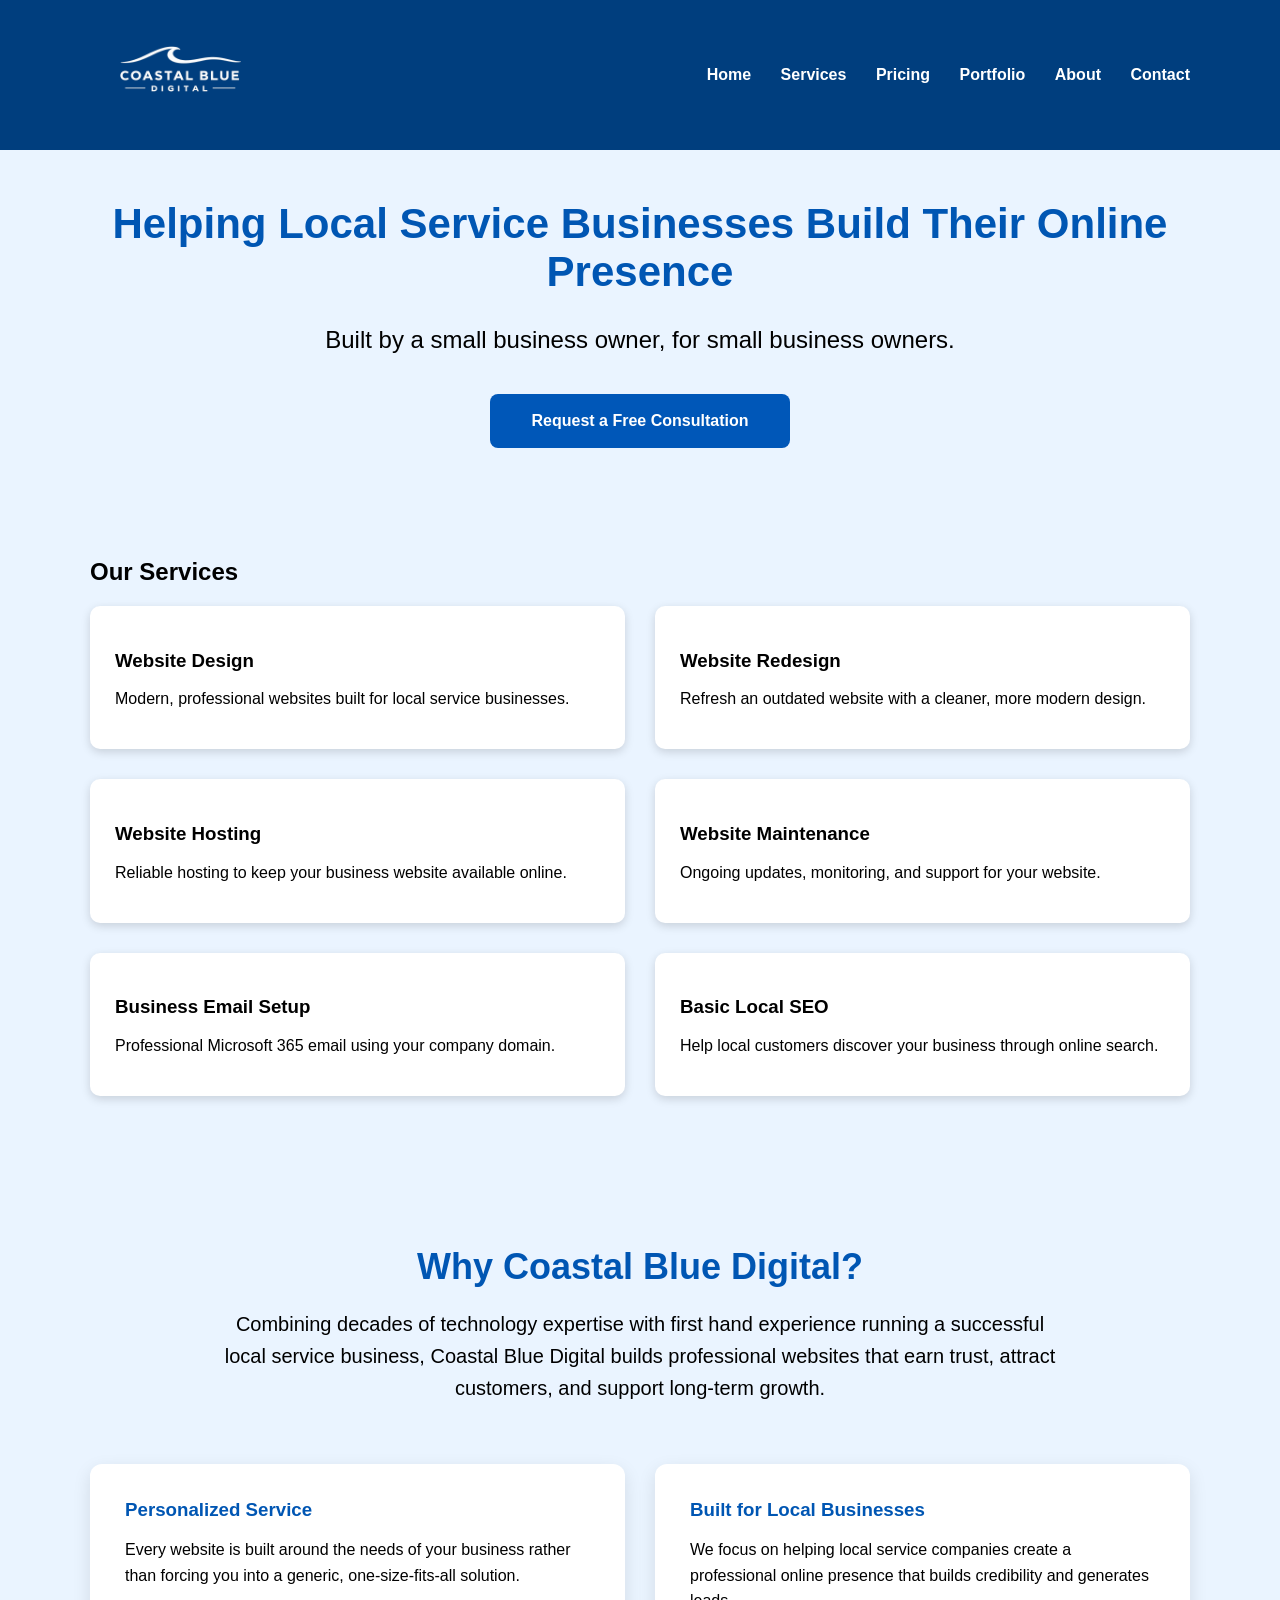
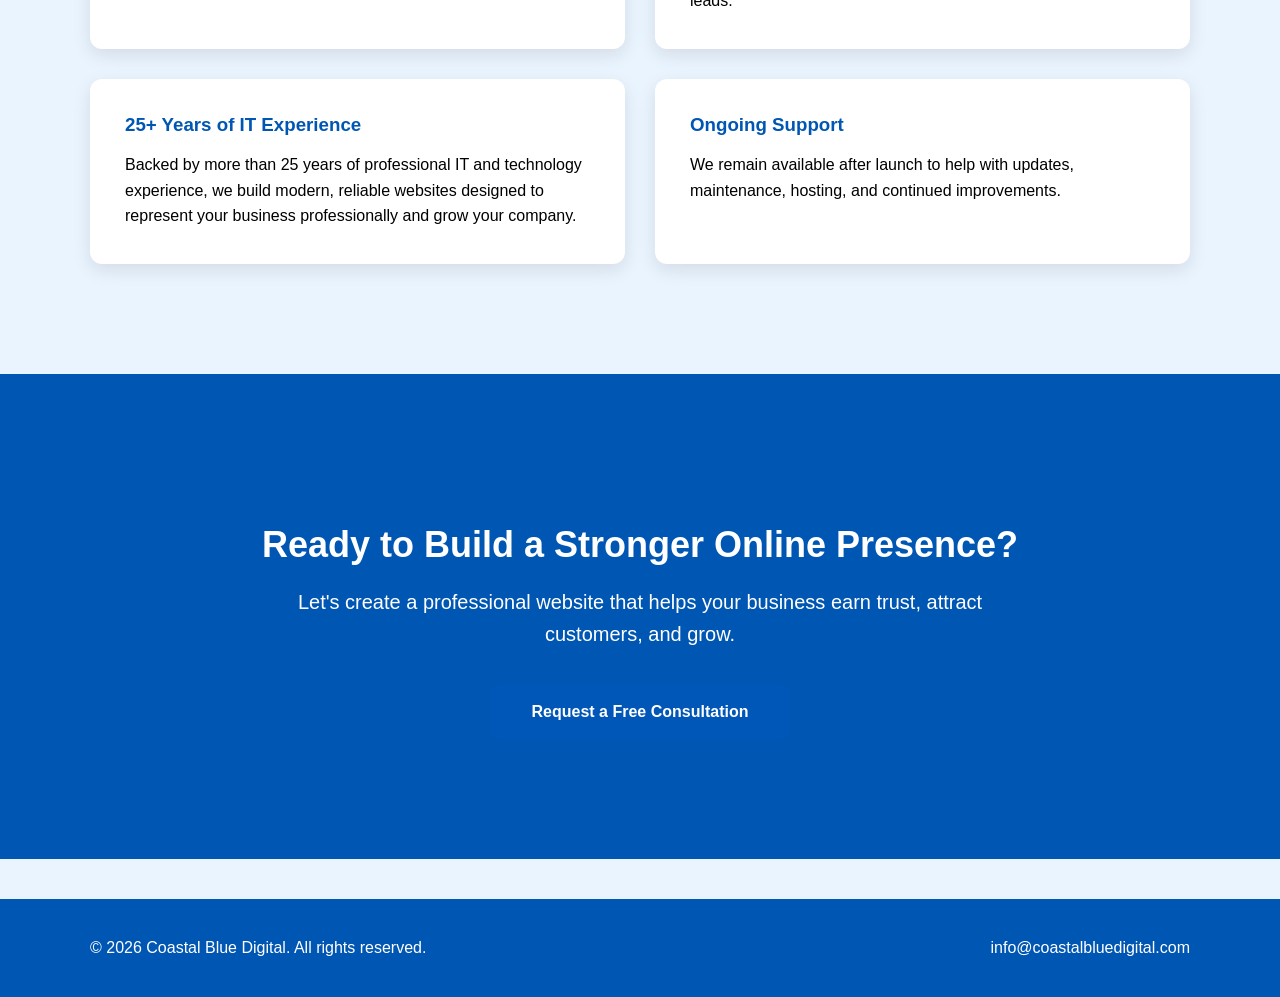
<file: website/index.html>
<!DOCTYPE html>
<html lang="en">
<head>
    <meta charset="UTF-8">
    <meta name="viewport" content="width=device-width, initial-scale=1.0">
    <title>Coastal Blue Digital</title>

    <link rel="stylesheet" href="css/style.css">
    
</head>

<body id="top">

<!-- Navigation -->
<nav class="navbar">

    <div class="nav-container">
        
        <div class="brand">
            <a href="index.html#top">
            <img src="images/logo-final.png"
                alt="Coastal Blue Digital Logo">
            </a>
        </div>

    <div class="nav-links">
        <a href="index.html">Home</a>
        <a href="index.html#services">Services</a>
        <a href="pricing.html">Pricing</a>
        <a href="portfolio.html">Portfolio</a>
        <a href="about.html">About</a>
        <a href="contact.html">Contact</a>
    </div>

    </div> <!-- .nav-container -->

</nav> <!-- .navbar -->

<!-- Hero -->
<section class="hero">

    <h1>Helping Local Service Businesses Build Their Online Presence</h1>

    <p class="tagline">
        Built by a small business owner, for small business owners.
    </p>

<a href="contact.html" class="cta-button">
    Request a Free Consultation
</a>

</section> <!-- .hero -->

<!-- Services -->
<section id="services">
    <div class="container">

    <h2>Our Services</h2>

<div class="service-grid">

    <div class="service-card">
        <h3>Website Design</h3>
        <p>Modern, professional websites built for local service businesses.</p>
    </div> 

    <div class="service-card">
        <h3>Website Redesign</h3>
        <p>Refresh an outdated website with a cleaner, more modern design.</p>
    </div>

    <div class="service-card">
        <h3>Website Hosting</h3>
        <p>Reliable hosting to keep your business website available online.</p>
    </div>

    <div class="service-card">
        <h3>Website Maintenance</h3>
        <p>Ongoing updates, monitoring, and support for your website.</p>
    </div>

    <div class="service-card">
        <h3>Business Email Setup</h3>
        <p>Professional Microsoft 365 email using your company domain.</p>
    </div>

    <div class="service-card">
        <h3>Basic Local SEO</h3>
        <p>Help local customers discover your business through online search.</p>
    </div>
    </div> <!-- .service-grid -->
    </div> <!-- .container -->
</section> <!-- #services -->

    <!-- Why Choose -->
    <section class="why-choose">
        <div class="container">

         <h2>Why Coastal Blue Digital?</h2>

        <p class="why-intro">
        Combining decades of technology expertise with first hand experience
        running a successful local service business, Coastal Blue Digital
        builds professional websites that earn trust, attract customers, 
        and support long-term growth.
        </p>

        <div class="why-grid">

        <div class="why-card">
            <h3>Personalized Service</h3>
            <p>Every website is built around the needs of your business rather 
               than forcing you into a generic, one-size-fits-all solution.
            </p>
        </div>
        
        <div class="why-card">
            <h3>Built for Local Businesses</h3>
            <p>
                We focus on helping local service companies create a professional
                online presence that builds credibility and generates leads.
            </p>
        </div>

        <div class="why-card">
            <h3>25+ Years of IT Experience</h3>
            <p>
                Backed by more than 25 years of professional IT and technology
                experience, we build modern, reliable websites designed to represent 
                your business professionally and grow your company.
            </p>
        </div>

        <div class="why-card">
            <h3>Ongoing Support</h3>
            <p>
                We remain available after launch to help with updates, maintenance,
                hosting, and continued improvements.
            </p>
        </div>
    </div> <!-- .why-grid -->

    </div> <!-- .container -->
    </section> <!-- .why-choose -->

    <!-- Call To Action -->
     <section class="cta">
            <div class="container">
                <h2>Ready to Build a Stronger Online Presence?</h2>
                
                <p>
                    Let's create a professional website that helps your business earn trust,
                    attract customers, and grow.
                </p>

                <a href="contact.html" class="cta-button">
                    Request a Free Consultation
                </a>
            </div> <!-- .container -->
     </section> <!-- .cta -->

    <!-- Footer -->
    <footer class="footer">

        <div class="footer-container">

            <p>
                &copy; 2026 Coastal Blue Digital. All rights reserved.
            </p>

            <p>
                <a href="mailto:info@coastalbluedigital.com">
                    info@coastalbluedigital.com
                </a>
            </p>
        </div> <!-- .footer-container -->
    </footer> <!-- .footer -->

    <!--
    Coastal Blue Digital
    First webpage
    Created by Dean Corsaro
    Day 1 of learning HTML
    -->

</body>
</html>
</file>
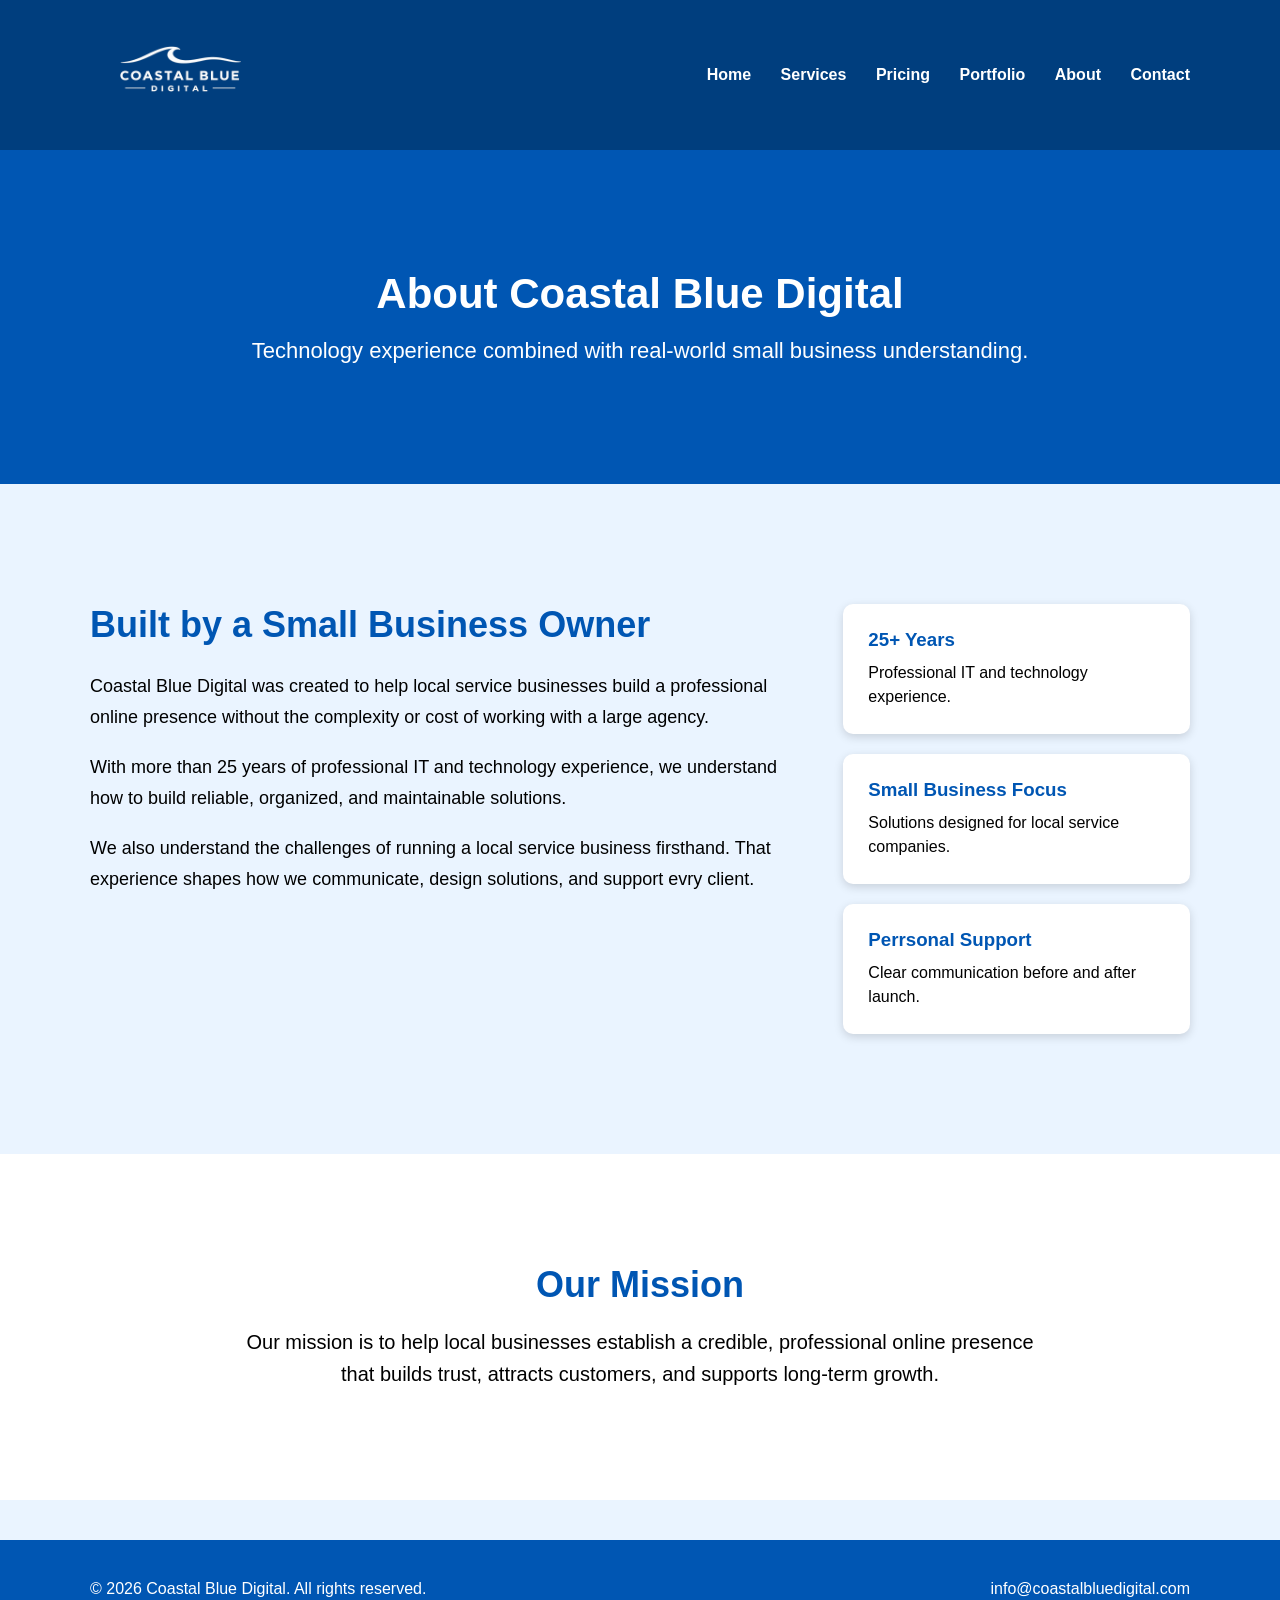
<file: website/about.html>
<!DOCTYPE html>
<html lang="en">
<head>
    <meta charset="UTF-8">
    <meta name="viewport" content="width=device-width, initial-scale=1.0">
    <title>Coastal Blue Digital</title>

    <link rel="stylesheet" href="css/style.css">
    
</head>

<body>

<!-- Navigation -->
<nav class="navbar">

    <div class="nav-container">
        
        <div class="brand">
            <a href="index.html#top">
            <img src="images/logo-final.png"
                alt="Coastal Blue Digital Logo">
            </a>
        </div>

    <div class="nav-links">
        <a href="index.html">Home</a>
        <a href="index.html#services">Services</a>
        <a href="pricing.html">Pricing</a>
        <a href="portfolio.html">Portfolio</a>
        <a href="about.html">About</a>
        <a href="contact.html">Contact</a>
    </div>

    </div> <!-- .nav-container -->

</nav> <!-- .navbar -->

<!-- About Page -->
 <main class="about-page">

    <section class="about-hero">
        <div class="container">
            <h1>About Coastal Blue Digital</h1>

            <p>
                Technology experience combined with real-world small business understanding.
            </p>
        </div> <!-- .container -->
    </section> <!-- .about-hero -->

    <section class="about-story">
        <div class="container about-story-container">

            <div class="about-story-content">
                <h2>Built by a Small Business Owner</h2>

                <p>
                    Coastal Blue Digital was created to help local service businesses
                    build a professional online presence without the complexity or
                    cost of working with a large agency.
                </p>

                <p>
                    With more than 25 years of professional IT and technology
                    experience, we understand how to build reliable, organized, and
                    maintainable solutions.
                </p>

                <p>
                    We also understand the challenges of running a local service
                    business firsthand. That experience shapes how we communicate,
                    design solutions, and support evry client.
                </p>
            </div>

            <div class="about-highlights">
                <div class="about-highlight">
                    <h3>25+ Years</h3>
                    <p>Professional IT and technology experience.</p>
                </div>

                <div class="about-highlight">
                    <h3>Small Business Focus</h3>
                    <p>Solutions designed for local service companies.</p>
                </div>

                <div class="about-highlight">
                    <h3>Perrsonal Support</h3>
                    <p>Clear communication before and after launch.</p>
                </div>
            </div>

        </div> <!-- .about-story-container -->
    </section> <!-- .about-story -->

    <section class="about-mission">
        <div class="container">
            <h2>Our Mission</h2>

            <p>
                Our mission is to help local businesses establish a credible,
                professional online presence that builds trust, attracts customers,
                and supports long-term growth.
            </p>
        </div> <!-- .container -->
    </section> <!-- .about-mission -->

 </main> <!-- .about-page -->


 <!-- Footer -->
    <footer class="footer">

        <div class="footer-container">

            <p>
                &copy; 2026 Coastal Blue Digital. All rights reserved.
            </p>

            <p>
                <a href="mailto:info@coastalbluedigital.com">
                    info@coastalbluedigital.com
                </a>
            </p>
        </div> <!-- .footer-container -->
    </footer> <!-- .footer -->
</body>
</html>
</file>
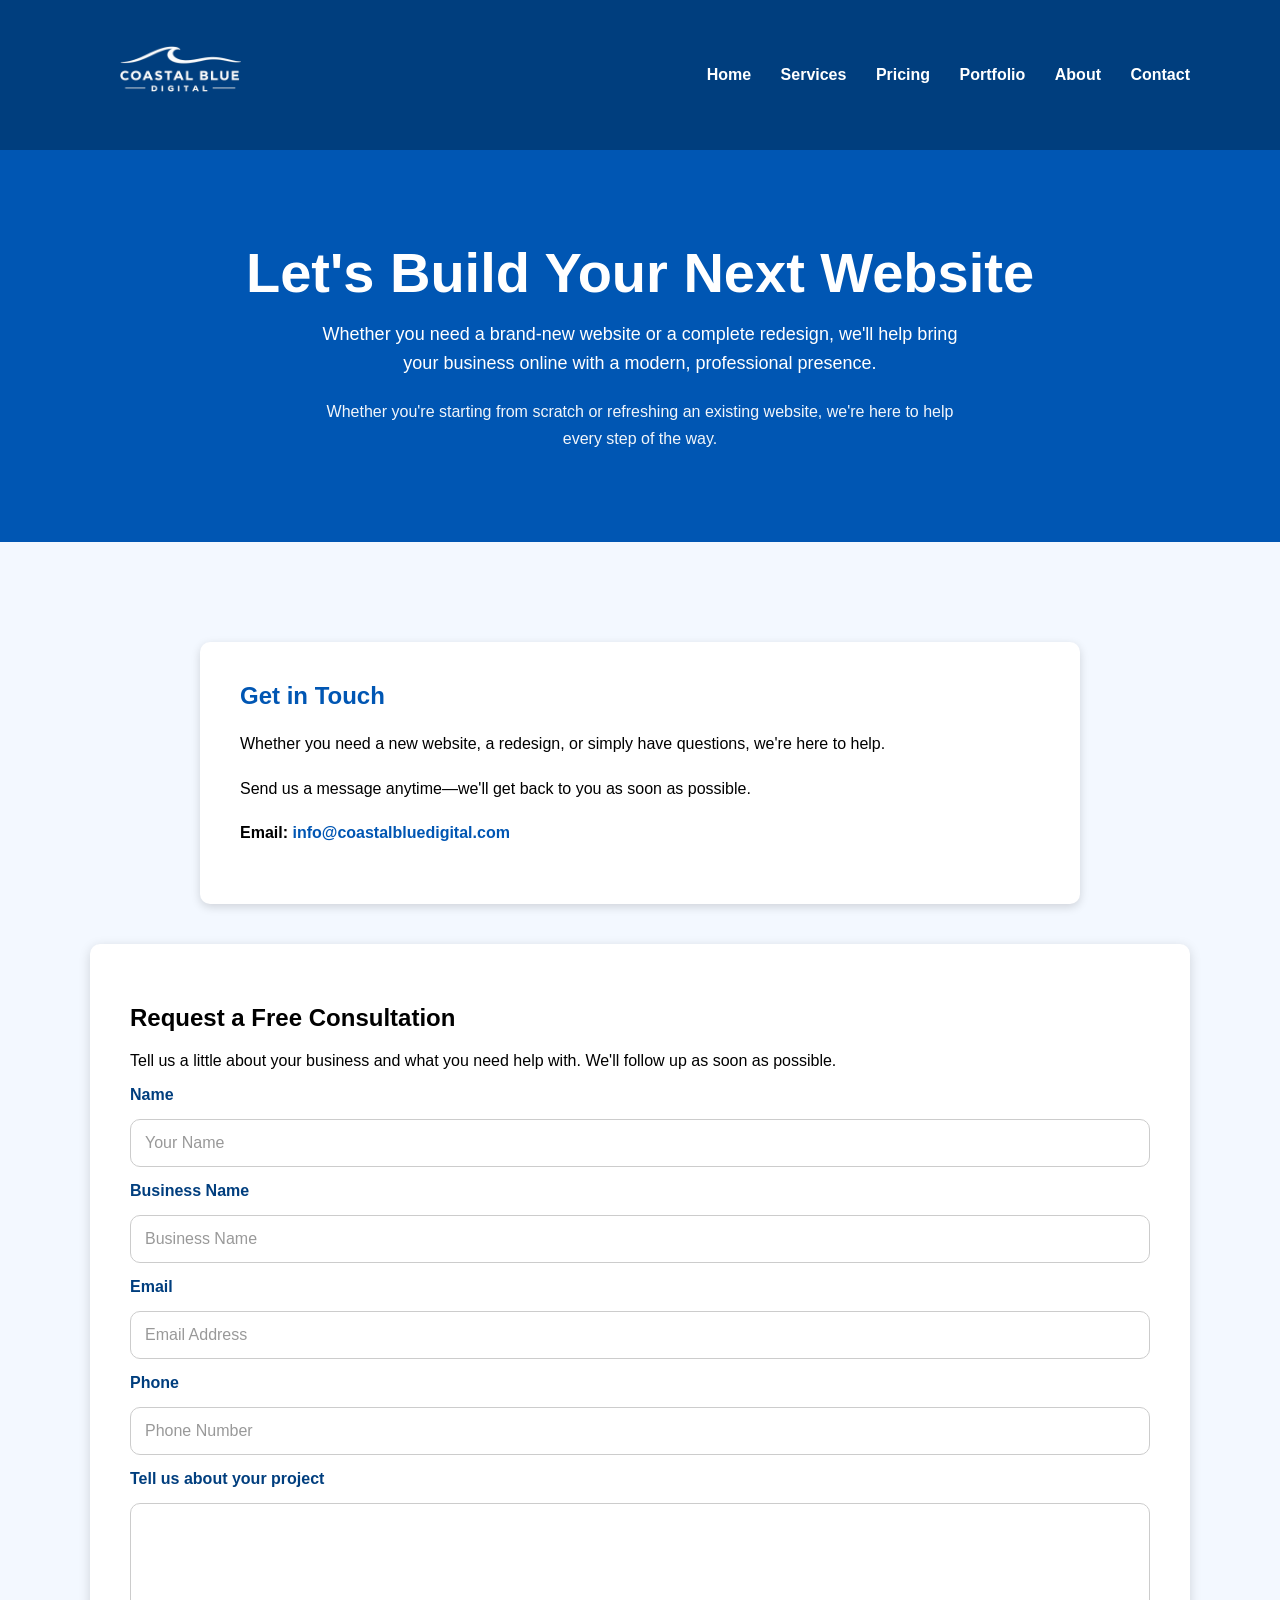
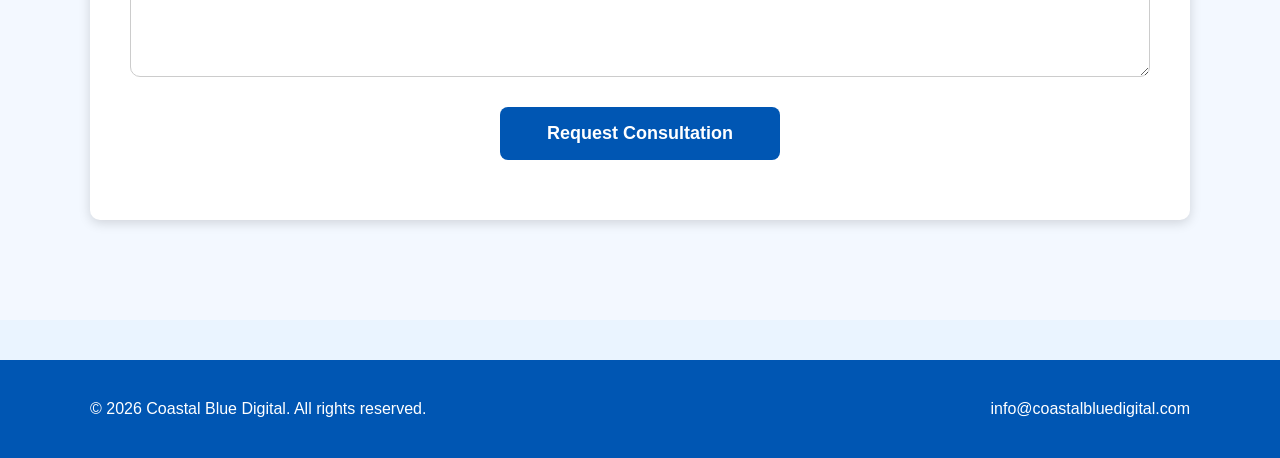
<file: website/contact.html>
<!DOCTYPE html>
<html lang="en">
<head>
    <meta charset="UTF-8">
    <meta name="viewport" content="width=device-width, initial-scale=1.0">
    <title>Coastal Blue Digital</title>

    <link rel="stylesheet" href="css/style.css">
    
</head>

<body>

<!-- Navigation -->
<nav class="navbar">

    <div class="nav-container">
        
        <div class="brand">
            <a href="index.html#top">
            <img src="images/logo-final.png"
                alt="Coastal Blue Digital Logo">
            </a>
        </div>

    <div class="nav-links">
        <a href="index.html">Home</a>
        <a href="index.html#services">Services</a>
        <a href="pricing.html">Pricing</a>
        <a href="portfolio.html">Portfolio</a>
        <a href="about.html">About</a>
        <a href="contact.html">Contact</a>
    </div>

    </div> <!-- .nav-container -->

</nav> <!-- .navbar -->

<!-- Contact Page -->
 <main class="contact-page">

    <!-- Contact Hero -->
     <section class="contact-hero">

        <div class="container">

            <h1>Let's Build Your Next Website</h1>

            <p>
                Whether you need a brand-new website or a complete redesign, we'll help bring your business 
                online with a modern, professional presence.
            </p>

            <p class="hero-subtext">
                Whether you're starting from scratch or refreshing 
                an existing website, we're here to help every step
                of the way.
            </p>
        </div>
     </section> <!-- .contact-hero -->

 <!-- Contact Content -->
  <section class="contact-content">
    <div class="container">

        <div class="contact-card">

            <h2>Get in Touch</h2>

            <p>
                Whether you need a new website, a redesign, or simply have
                questions, we're here to help.
            </p>

            <p>
                Send us a message anytime—we'll get back to you as soon as possible.
            </p>

            <p>
                <strong>Email:</strong>
                <a href="mailto:info@coastalbluedigital.com">
                    info@coastalbluedigital.com
                </a>
            </p>
        </div> <!-- .contact-card -->

        <div class="contact-form-card">

            <h2>Request a Free Consultation</h2>

            <p>
                Tell us a little about your business and what you need help with.
                We'll follow up as soon as possible.
            </p>

            <form class="contact-form" action="php/contact.php" method="post">

            <label for="name">Name</label>
            <input type="text" id="name" name="name" placeholder="Your Name" required>

            <label for="business">Business Name</label>
            <input type="text" id="business" name="business" placeholder="Business Name">

            <label for="email">Email</label>
            <input type="email" id="email" name="email" placeholder="Email Address" required>

            <label for="phone">Phone</label>
            <input type="tel" id="phone" name="phone" placeholder="Phone Number">

            <label for="message">Tell us about your project</label>
            <textarea id="message" name="message" rows="8" required></textarea>

            <button type="submit" class="pricing-button">
                Request Consultation
            </button>

        </form>

        </div>
    </div> <!-- .container -->
  </section> <!-- .contact-content -->
  </main> <!-- .contact-page -->

 <!-- Footer -->
    <footer class="footer">

        <div class="footer-container">

            <p>
                &copy; 2026 Coastal Blue Digital. All rights reserved.
            </p>

            <p>
                <a href="mailto:info@coastalbluedigital.com">
                    info@coastalbluedigital.com
                </a>
            </p>
        </div> <!-- .footer-container -->
    </footer> <!-- .footer -->
</body>
</html>
</file>
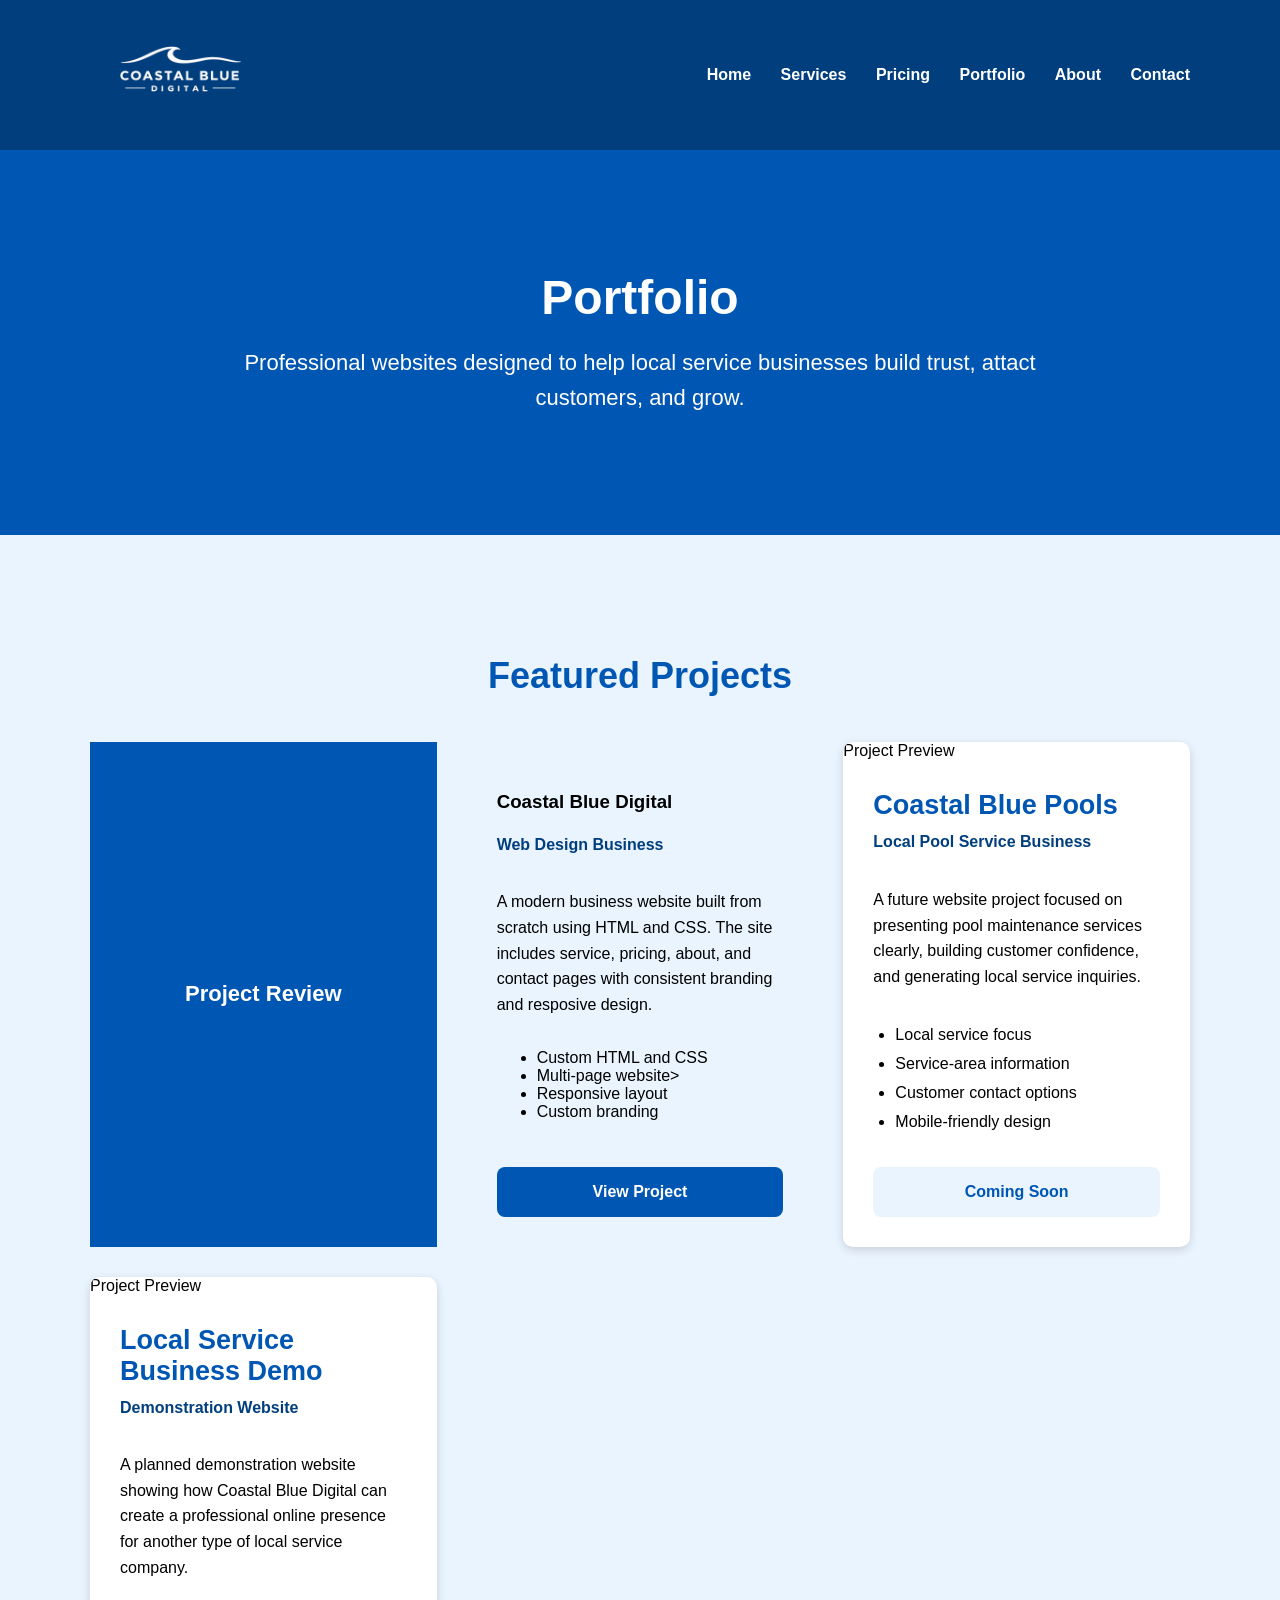
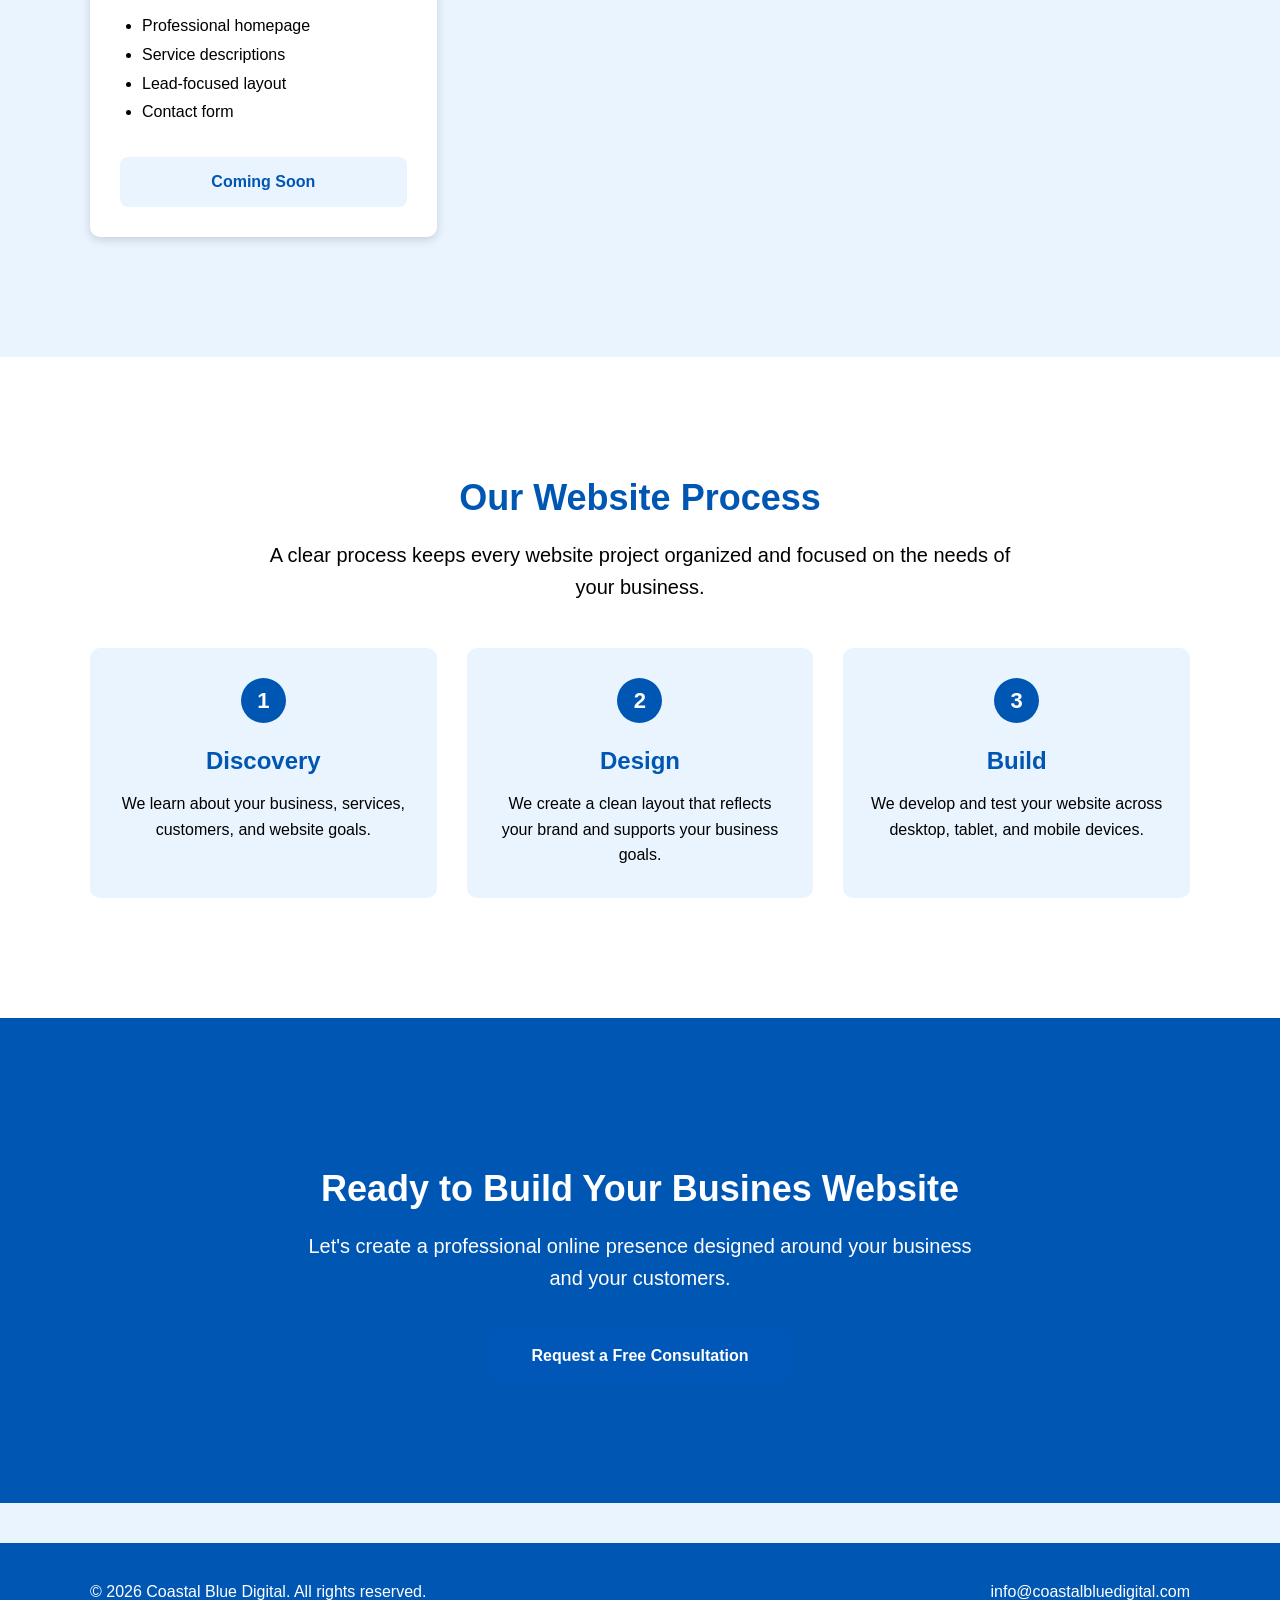
<file: website/portfolio.html>
<!DOCTYPE html>
<html lang="en">
<head>
    <meta charset="UTF-8">
    <meta name="viewport" content="width=device-width, initial-scale=1.0">
    <title>Portfolio | Coastal Blue Digital</title>

    <link rel="stylesheet" href="css/style.css">
    
</head>

<body>

<!-- Navigation -->
<nav class="navbar">

    <div class="nav-container">
        
        <div class="brand">
            <a href="index.html#top">
            <img src="images/logo-final.png"
                alt="Coastal Blue Digital Logo">
            </a>
        </div>

    <div class="nav-links">
        <a href="index.html">Home</a>
        <a href="index.html#services">Services</a>
        <a href="pricing.html">Pricing</a>
        <a href="portfolio.html">Portfolio</a>
        <a href="about.html">About</a>
        <a href="contact.html">Contact</a>
    </div>

    </div> <!-- .nav-container -->

</nav> <!-- .navbar -->

<!-- Portfolio Page -->
<main class="portfolio-page">

    <!-- Portfolio Hero -->
     <section class="portfolio-hero">
        <div class="container">

            <h1>Portfolio</h1>

            <p>
                Professional websites designed to help local service businesses
                build trust, attact customers, and grow.
            </p>

        </div> <!-- .container -->
     </section> <!-- .portfolio-hero -->

      <!-- Portfolio Projects -->
       <section class="portfolio-content">
            <div class="container">

                <h2>Featured Projects</h2>

                <div class="portfolio-grid"

                    <article class="portfolio-card">

                        <div class="portfolio-placeholder">
                            Project Review
                        </div>

                        <div class="portfolio-card-content">

                            <h3>Coastal Blue Digital</h3>

                            <p class="portfolio-type">
                                Web Design Business
                            </p>

                            <p>
                                A modern business website built from scratch using
                                HTML and CSS. The site includes service, pricing, 
                                about, and contact pages with consistent branding
                                and resposive design.
                            </p>

                            <ul>
                                <li>Custom HTML and CSS</li>
                                <li>Multi-page website></li>
                                <li>Responsive layout</li>
                                <li>Custom branding</li>
                            </ul>

                            <a href="index.html" class="portfolio-button">
                                View Project
                            </a>

                        </div> <!-- .portfolio-card-content -->
                    </article> <!-- .portfolio-card -->

                    <article class="portfolio-card">

                        <div class="portfolip-placeholder">
                            Project Preview
                        </div>

                        <div class="portfolio-card-content">

                            <h3>Coastal Blue Pools</h3>

                            <p class="portfolio-type">
                                Local Pool Service Business
                            </p>

                            <p>
                                A future website project focused on presenting pool
                                maintenance services clearly, building customer confidence,
                                and generating local service inquiries.
                            </p>

                            <ul>
                                <li>Local service focus</li>
                                <li>Service-area information</li>
                                <li>Customer contact options</li>
                                <li>Mobile-friendly design</li>
                            </ul>

                            <span class="portfolio-coming-soon">
                                Coming Soon
                            </span>

                        </div> <!-- .portfolio-card-content -->
                    </article> <!-- .portfolio-card -->

                    <article class="portfolio-card">

                        <div class="portfolip-placeholder">
                            Project Preview
                        </div>

                        <div class="portfolio-card-content">

                            <h3>Local Service Business Demo</h3>

                            <p class="portfolio-type">
                                Demonstration Website
                            </p>

                            <p>
                                A planned demonstration website showing how Coastal
                                Blue Digital can create a professional online 
                                presence for another type of local service company.
                            </p>

                            <ul>
                                <li>Professional homepage</li>
                                <li>Service descriptions</li>
                                <li>Lead-focused layout</li>
                                <li>Contact form</li>
                            </ul>

                            <span class="portfolio-coming-soon">
                                Coming Soon
                            </span>

                        </div> <!-- .portfolio-card-content -->

                    </article> <!-- .portfolio-card -->

                </div> <!-- .portfolio-grid -->

            </div> <!-- .container -->

        </section> <!-- .portfolio-content -->

         <!-- Development Process -->
          <section class="process-section">
            <div class="container">

                <h2>Our Website Process</h2>

                <p class="process-intro">
                    A clear process keeps every website project organized and
                    focused on the needs of your business.
                </p>

                <div class="pricing-grid">

                    <div class="process-card">
                        <span class="process-number">1</span>
                        <h3>Discovery</h3>
                        <p>
                            We learn about your business, services, customers, and
                            website goals.
                        </p>
                    </div>

                    <div class="process-card">
                        <span class="process-number">2</span>
                        <h3>Design</h3>
                        <p>
                            We create a clean layout that reflects your brand and
                            supports your business goals.
                        </p>
                    </div>

                    <div class="process-card">
                        <span class="process-number">3</span>
                        <h3>Build</h3>
                        <p>
                            We develop and test your website across desktop, tablet,
                            and mobile devices.
                        </p>
                    </div>

                </div> <!-- .process-grid -->
            </div> <!-- .container -->
        </section> <!-- .process-section -->

        <!-- Portfolio Call To Action -->
         <section class="cta">
            <div class="container">

                <h2>Ready to Build Your Busines Website </h2>

                <p>
                    Let's create a professional online presence designed around
                    your business and your customers.
                </p>

                <a href="contact.html" class="cta-button">
                    Request a Free Consultation
                </a>

            </div> <!-- .container -->
         </section> <!-- .cta -->
            
</main> <!-- .portfolio-page -->

<!-- Footer -->
    <footer class="footer">

        <div class="footer-container">

            <p>
                &copy; 2026 Coastal Blue Digital. All rights reserved.
            </p>

            <p>
                <a href="mailto:info@coastalbluedigital.com">
                    info@coastalbluedigital.com
                </a>
            </p>
        </div> <!-- .footer-container -->
    </footer> <!-- .footer -->
</body>
</html>
</file>
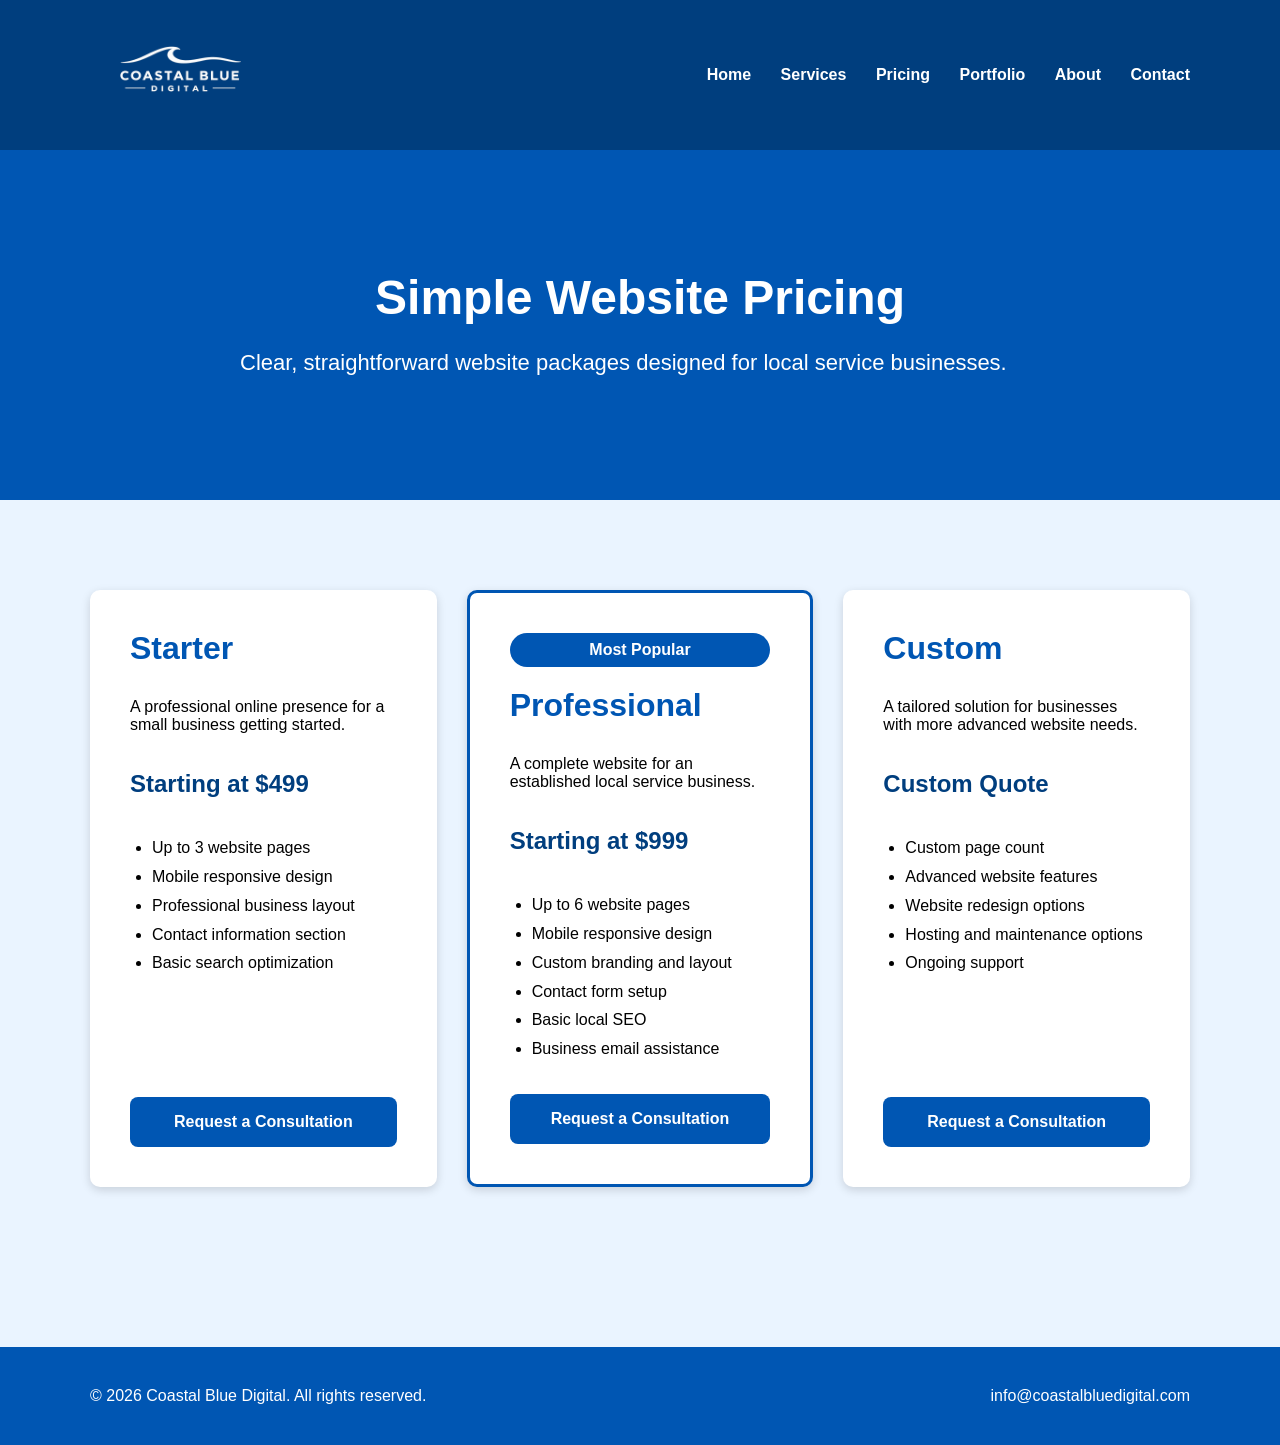
<file: website/pricing.html>
<!DOCTYPE html>
<html lang="en">
<head>
    <meta charset="UTF-8">
    <meta name="viewport" content="width=device-width, initial-scale=1.0">
    <title>Coastal Blue Digital</title>

    <link rel="stylesheet" href="css/style.css">
    
</head>

<body>

<!-- Navigation -->
<nav class="navbar">

    <div class="nav-container">
        
        <div class="brand">
            <a href="index.html#top">
            <img src="images/logo-final.png"
                alt="Coastal Blue Digital Logo">
            </a>
        </div>

    <div class="nav-links">
        <a href="index.html">Home</a>
        <a href="index.html#services">Services</a>
        <a href="pricing.html">Pricing</a>
        <a href="portfolio.html">Portfolio</a>
        <a href="about.html">About</a>
        <a href="contact.html">Contact</a>
    </div>

    </div> <!-- .nav-container -->

</nav> <!-- .navbar -->

<!-- Pricing Page -->
<main class="pricing-page">

    <!-- Pricing Hero -->
     <section class="pricing-hero">
        <div class="container">

            <h1>Simple Website Pricing</h1>

            <p>
                Clear, straightforward website packages designed for local 
                service businesses.
            </p>

        </div> <!-- .container -->
     </section> <!-- .pricing-hero -->

     <!-- Pricing Packages -->
      <section class="pricing-content">
        <div class="container">

            <div class="pricing-grid">

                <div class="pricing-card">
                    <h2>Starter</h2>
                    <p class="pricing-description">
                        A professional online presence for a small business
                        getting started.
                    </p>

                    <h3>Starting at $499</h3>

                    <ul>
                        <li>Up to 3 website pages</li>
                        <li>Mobile responsive design</li>
                        <li>Professional business layout</li>
                        <li>Contact information section</li>
                        <li>Basic search optimization</li>
                    </ul>

                    <a href="contact.html" class="pricing-button">
                        Request a Consultation
                    </a>
                </div>

                <div class="pricing-card featured">
                    <p class="popular-label">Most Popular</p>

                    <h2>Professional</h2>
                    <p class="pricing-description">
                        A complete website for an established local service
                        business.
                    </p>

                    <h3>Starting at $999</h3>

                    <ul>
                        <li>Up to 6 website pages</li>
                        <li>Mobile responsive design</li>
                        <li>Custom branding and layout</li>
                        <li>Contact form setup</li>
                        <li>Basic local SEO</li>
                        <li>Business email assistance</li>
                    </ul>
                    
                    <a href="contact.html" class="pricing-button">
                        Request a Consultation
                    </a>
                </div>

                <div class="pricing-card">
                    <h2>Custom</h2>
                    <p class="pricing-description">
                        A tailored solution for businesses with more advanced
                        website needs.
                    </p>

                    <h3>Custom Quote</h3>

                    <ul>
                        <li>Custom page count</li>
                        <li>Advanced website features</li>
                        <li>Website redesign options</li>
                        <li>Hosting and maintenance options</li>
                        <li>Ongoing support</li>
                    </ul>

                    <a href="contact.html" class="pricing-button">
                        Request a Consultation
                    </a>
                </div>
            </div> <!-- .pricing-grid -->
        </div> <!-- .container -->
      </section> <!-- .pricing-content -->

</main> <!-- .pricing-page -->

 <!-- Footer -->
    <footer class="footer">

        <div class="footer-container">

            <p>
                &copy; 2026 Coastal Blue Digital. All rights reserved.
            </p>

            <p>
                <a href="mailto:info@coastalbluedigital.com">
                    info@coastalbluedigital.com
                </a>
            </p>
        </div> <!-- .footer-container -->
    </footer> <!-- .footer -->
</body>
</html>
</file>
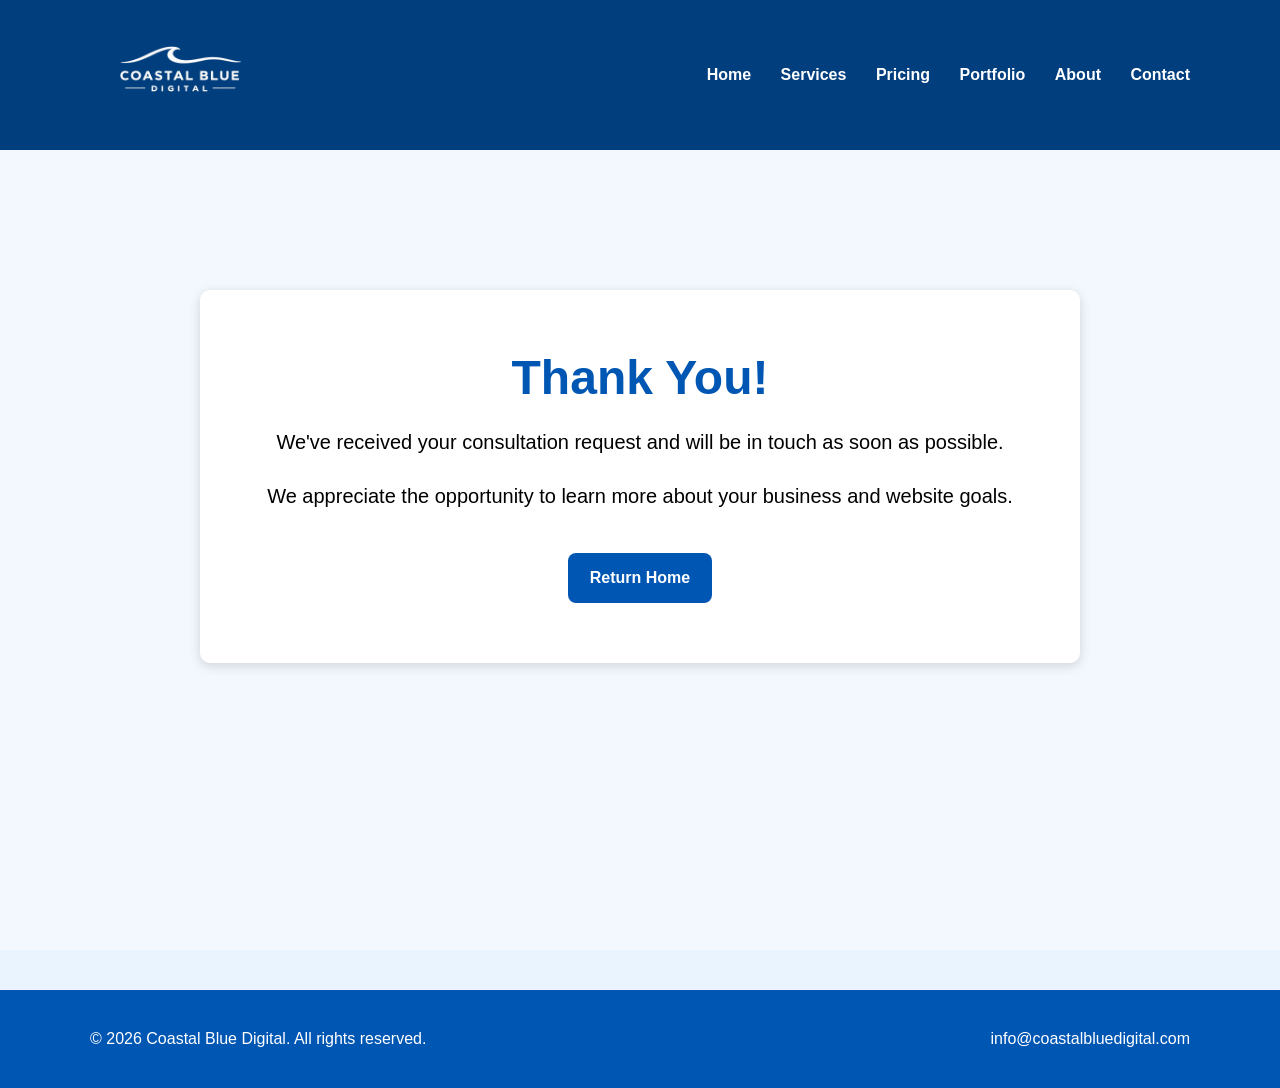
<file: website/thank-you.html>
<!DOCTYPE html>
<html lang="en">
<head>
    <meta charset="UTF-8">
    <meta name="viewport" content="width=device-width, initial-scale=1.0">

    <title>Thank You | Coastal Blue Digital</title>

    <link rel="stylesheet" href="css/style.css">
</head>

<body>

<!-- Navigation -->
<nav class="navbar">
    <div class="nav-container">

        <div class="brand">
            <a href="index.html#top">
                <img
                    src="images/logo-final.png"
                    alt="Coastal Blue Digital Logo"
                >
            </a>
        </div>

        <div class="nav-links">
            <a href="index.html">Home</a>
            <a href="index.html#services">Services</a>
            <a href="pricing.html">Pricing</a>
            <a href="portfolio.html">Portfolio</a>
            <a href="about.html">About</a>
            <a href="contact.html">Contact</a>
        </div>

    </div>
</nav>

<!-- Thank You Page -->
<main class="thank-you-page">

    <section class="thank-you-content">
        <div class="container">

            <div class="thank-you-card">

                <h1>Thank You!</h1>

                <p>
                    We've received your consultation request and will be in
                    touch as soon as possible.
                </p>

                <p>
                    We appreciate the opportunity to learn more about your
                    business and website goals.
                </p>

                <a href="index.html" class="pricing-button">
                    Return Home
                </a>

            </div>

        </div>
    </section>

</main>

<!-- Footer -->
<footer class="footer">
    <div class="footer-container">

        <p>
            &copy; 2026 Coastal Blue Digital. All rights reserved.
        </p>

        <p>
            <a href="mailto:info@coastalbluedigital.com">
                info@coastalbluedigital.com
            </a>
        </p>

    </div>
</footer>

</body>
</html>
</file>
<file: website/css/style.css>
/*=====================
  Global Styles
====================*/

body {
    margin: 0;
    background-color: #EAF4FF;
    font-family: Arial, Helvetica, sans-serif;
}

h1 {
    color: #0056B3;
    text-align: center;
    font-size: 42px;
    margin: 0 0 30px;
}

.container {

    max-width: 1100px;
    margin: 0 auto;
    padding: 40px;

}

/*======================
  Navigation
  =================*/

.navbar {
    background-color: #003E7E;
    padding: 15px 0;

    position: sticky;
    top: 0;
    z-index: 1000;
}

.nav-container {
    max-width: 1100px;
    margin: 0 auto;
    padding: 0 40px;

    display: flex;
    justify-content: space-between;
    align-items: center;
}

.brand img {
    height: 120px;
    width: auto;
    display: block;
}

.nav-links a {
    color: white;
    text-decoration: none;
    margin-left: 25px;
    font-weight: bold;
    transition: color 0.3s ease;
}

.nav-links a:hover {
    color: #BFE3FF;
}

/*=====================
  Hero
  ==================*/

.hero {
    text-align: center;
    padding: 50px 38px;
}

.hero h1 {
    max-width: 1400px;
    margin: 0 auto 30px;
}

button {
    background-color: #0056B3;
    color: white;
    padding: 15px 30px;
    border: none;
    border-radius: 8px;
    font-size: 18px;
    cursor: pointer;

    display: block;
    margin: 20px auto;
    transition: background-color 0.3s ease, transform 0.3s ease;
}

button:hover{
    background-color: #003F82;
    transform: translateY(-3px);
}

.tagline {
    text-align: center;
    font-size: 24px;
    margin-bottom: 40px;
}


/*=====================
  Services
  ================*/

.service-grid {
    display: flex;
    flex-wrap: wrap;
    gap: 30px;
}

.service-card {
    background-color: white;
    padding: 25px;
    border-radius: 10px;
    box-shadow: 0px 3px 10px rgba(0,0,0,.15);
    flex: 1 1 300px;
    transition: transform 0.3s ease;
}

.service-card:hover {
    transform: translateY(-8px);
}

/*====================
  Why Choose
  ================*/

.why-choose {
    padding: 70px 0;
}

.why-choose h2 {
    text-align: center;
    color: #0056B3;
    font-size: 36px;
    margin: 0 0 20px;
}

.why-intro {
    max-width: 850px;
    margin: 0 auto 60px;
    text-align: center;
    font-size: 20px;
    line-height: 1.6;
}

.why-grid {
    display: grid;
    grid-template-columns: repeat(2, 1fr);
    gap: 30px;
}

.why-card {
    background-color: white;
    padding: 35px;
    border-radius: 12px;
    box-shadow: 0 6px 18px rgba(0, 0, 0, 0.1);
    transition: transform 0.3s ease;
}

.why-card:hover {
    transform: translateY(-5px);
}

.why-card h3 {
    color: #0056B3;
    margin-top: 0;
    margin-bottom: 15px;
}

.why-card p {
    line-height: 1.6;
    margin-bottom: 0;
}

/*=====================
  About Page
  =================*/

  .about-hero {
    background-color: #0056B3;
    color: white;
    text-align: center;
    padding: 80px 0;
  }

  .about-hero h1 {
    color: white;
    margin-bottom: 20px;
  }

  .about-hero p {
    font-size: 22px;
    margin: 0;
  }

  .about-story {
    padding: 80px 0;
  }

  .about-story-container {
    display: flex;
    gap: 60px;
    align-items: flex-start;
  }

  .about-story-content {
    flex: 2;
  }

  .about-story-content h2 {
    color: #0056B3;
    font-size: 36px;
    margin-top: 0;
    margin-bottom: 25px;
  }

  .about-story-content p {
    font-size: 18px;
    line-height: 1.7;
    margin-bottom: 20px;
  }

  .about-highlights {
    flex: 1;
    display: flex;
    flex-direction: column;
    gap: 20px;
  }

  .about-highlight {
    background-color: white;
    padding: 25px;
    border-radius: 10px;
    box-shadow: 0 3px 10px rgba(0, 0, 0, 0.15);
    transition: all 0.3s ease;
  }

  .about-highlight h3 {
    color: #0056B3;
    margin-top: 0;
    margin-bottom: 10px;
  }

  .about-highlight p {
    margin: 0;
    line-height: 1.5;
  }

  .about-highlight:hover {
    transform: translateY(-5px);
    box-shadow: 0 8px 18px rgba(0, 0, 0, 0.20);
  }

  .about-mission {
    background-color: white;
    text-align: center;
    padding: 70px 0;
  }

  .about-mission h2 {
    color: #0056B3;
    font-size: 36px;
    margin-top: 0;
    margin-bottom: 20px;
  }

  .about-mission p {
    max-width: 800px;
    margin: 0 auto;
    font-size: 20px;
    line-height: 1.6;
  }

/*=====================
  Contact Page
  =================*/

  .contact-hero {
    background-color: #0056B3;
    color: white;
    text-align: center;
    padding: 50px 20px;
  }

  .contact-hero h1 {
    color: white;
    font-size: 56px;
    margin-top: 0;
    margin-bottom: 15px;
  }

  .contact-hero p {
    font-size: 18px;
    max-width: 650px;
    margin: 0 auto;
    line-height: 1.6;
  }

  .contact-hero .hero-subtext {
    margin-top: 20px;
    font-size: 16px;
    line-height: 1.7;
    opacity: 0.95;
    max-width: 650px;
    margin-left: auto;
    margin-right: auto;
  }

  .contact-content {
    background-color: #F3F8FF;
    padding: 60px 20px;
  }

  .contact-card {
    max-width: 800px;
    margin: 0 auto;
    background-color: white;
    padding: 40px;
    border-radius: 10px;
    box-shadow: 0 3px 10px rgba(0, 0, 0, 0.15);
    transition: all 0.3s ease;
  }

  .contact-card:hover {
    transform: translateY(-5px);
    box-shadow: 0 8px 18px rgba(0, 0, 0, .20);
  }

  .contact-card h2 {
    color: #0056B3;
    margin-top: 0;
  }

  .contact-card p {
    line-height: 1.8;
  }

  .contact-card a {
    color: #0056B3;
    font-weight: bold;
    text-decoration: none;
  }

  .contact-card a:hover {
    text-decoration: underline;
  }

  .contact-form-card {
    background-color: white;
    padding: 40px;
    border-radius: 10px;
    box-shadow: 0 3px 12px rgba(0, 0, 0, .15);
    margin-top: 40px;
  }

  .contact-form {
    display: flex;
    flex-direction: column;
    gap: 15px;
  }

  .contact-form label {
    font-weight: bold;
    color: #003E7E;
  }

  .contact-form input,
  .contact-form textarea {
    width: 100%;
    box-sizing: border-box;
    padding: 14px;
    border: 1px solid #ccc;
    border-radius: 10px;
    font-size: 16px;
    font-family: inherit;
  }

  .contact-form textarea{
    resize: vertical;
  }

  .contact-form input::placeholder,
  .contact-form textarea::placeholder {
    color: #999;
  }

  .contact-form .pricing-button {
    width: 280px;
    align-self: center;
    margin-top: 15px;
    padding: 16px 30px;
    font-size: 18px;
  }

/*====================
  Thank You Page
  ==================*/

  .thank-you-content {
    background-color: #f3f8ff;
    min-height: 600px;
    padding: 100px 20px;
}

.thank-you-card {
    max-width: 800px;
    margin: 0 auto;
    padding: 60px 40px;
    background-color: white;
    border-radius: 10px;
    box-shadow: 0 3px 12px rgba(0, 0, 0, 0.15);
    text-align: center;
}

.thank-you-card h1 {
    color: #0056b3;
    font-size: 48px;
    margin-top: 0;
    margin-bottom: 20px;
}

.thank-you-card p {
    font-size: 20px;
    line-height: 1.7;
    margin-bottom: 20px;
}

.thank-you-card .pricing-button {
    margin-top: 20px;
}

/*======================
  Call To Action
  =================*/

  .cta {
    background-color: #0056B3;
    color: white;
    text-align: center;
    padding: 80px 0;
  }

  .cta h2 {
    color: white;
    margin-bottom: 20px;
    font-size: 36px;
  }

  .cta p {
    max-width: 700px;
    margin: 0 auto 35px;
    line-height: 1.6;
    font-size: 20px;
  }

  .cta-button {
    display: inline-block;
    background-color: #0057B8;
    color: white;
    text-decoration: none;
    padding: 18px 42px;
    border-radius: 8px;
    box-shadow: 0 4px 12px rgba(0, 0, 0, 0,15);
    font-weight: bold;
    transition: all 0.3s ease;
  }

  .cta-button:hover {
    background-color: #EAF4FF;
    transform: translateY(-3px);
    box-shadow: 0 8px 18px rgba(0, 0, 0, 0,20);
  }

  /*====================
    Pricing Page
    ==============*/

.pricing-hero {
    background-color: #0056B3;
    color: white;
    padding: 80px 20px;
}

.pricing-hero h1 {
    color: white;
    font-size: 48px;
    margin-top: 0;
    margin-bottom: 20px;
}

.pricing-hero p {
    max-width: 800px;
    margin: 0 auto;
    font-size: 22px;
    line-height: 1.6;
}

.pricing-content {
    background-color: #EAF4FF;
    padding: 50px 20px 80px;
}

.pricing-grid {
    display: grid;
    grid-template-columns: repeat(3, 1fr);
    gap: 30px;
    align-items: stretch;
}

.pricing-card {
    background-color: white;
    padding: 40px;
    border-radius: 10px;
    box-shadow: 0 3px 10px rgba(0, 0, 0, 0.15);
    display: flex;
    flex-direction: column;
    transform: all 0.3s ease;
}

.pricing-card:hover {
    transform: translateY(-5px);
    box-shadow: 0 8px 18px rgba(0, 0, 0, 0.20);
}

.pricing-card h2 {
    color: #0056B3;
    font-size: 32px;
    margin-top: 0;
    margin-bottom: 15px;
}

.pricing-card h3 {
    color: #003E7E;
    font-size: 24px;
    margin-top: 20px;
    margin-bottom: 20px;
}

.prcing-description {
    line-height: 1.6;
    margin-bottom: 0;
}

.pricing-card ul {
    padding-left: 22px;
    margin-bottom: 30px;
    line-height: 1.8;
}

.pricing-button {
    display: inline-block;
    background-color: #0056B3;
    color: white;
    text-decoration: none;
    text-align: center;
    padding: 16px 22px;
    border-radius: 8px;
    font-weight: bold;
    margin-top: auto;
    transition: all 0.3 ease;
}

.pricing-button:hover {
    background-color: #003E7E;
    transform: translateY(-3px);
}

.featured {
    border: 3px solid #0056B3;
    position: relative;
}

.featured:hover {
    border-color: #003E7E;
}

.popular-label {
    background-color: #0056B3;
    color: white;
    text-align: center;
    font-weight: bold;
    padding: 8px 15px;
    border-radius: 20px;
    margin: 0 0 20px;
}

/*======================
  Portfolio Page
  =================*/

  .portfolio-hero {
    background-color: #0056B3;
    color: white;
    text-align: center;
    padding: 80px 20px;
  }

  .portfolio-hero h1 {
    color: white;
    font-size: 48px;
    margin-top: 0;
    margin-bottom: 20px;
  }

  .portfolio-hero p {
    max-width: 800px;
    margin: 0 auto;
    font-size: 22px;
    line-height: 1.6;
  }

  .portfolio-content {
    background-color: #EAF4FF;
    padding: 80px 20px;
  }

  .portfolio-content h2 {
    color: #0056B3;
    font-size: 36px;
    text-align: center;
    margin-top: 0;
    margin-bottom: 45px;
  }

  .portfolio-grid {
    display: grid;
    grid-template-columns: repeat(3, 1fr);
    gap: 30px;
  }

  .portfolio-card {
    background-color: white;
    border-radius: 10px;
    box-shadow: 0 3px 10px rgba(0, 0, 0, 0.15);
    overflow: hidden;
    display: flex;
    flex-direction: column;
    transition: all 0.3s ease;
  }

  .portfolio-card:hover {
    transform: translateY(-5px);
    box-shadow: 0 8px 18px rgba(0, 0, 0, 0.20);
  }

  .portfolio-placeholder {
    background-color: #0056B3;
    color: white;
    min-height: 180px;
    display: flex;
    justify-content: center;
    align-items: center;
    font-size: 22px;
    font-weight: bold;
  }

  .portfolio-card-content {
    padding: 30px;
    display: flex;
    flex-direction: column;
    flex: 1;
  }

  .portfolio-card h3 {
    color: #0056B3;
    font-size: 27px;
    margin-top: 0;
    margin-bottom: 8px;
  }

  .portfolio-type {
    color: #003E7E;
    font-weight: bold;
    margin-top: 0;
  }

  .portfolio-card-content p {
    line-height: 1.6;
  }

  .portfolio-card ul {
    padding-left: 22px;
    line-height: 1.8;
    margin-bottom: 30px;
  }

  .portfolio-button {
    display: inline-block;
    background-color: #0056B3;
    color: white;
    text-align: center;
    text-decoration: none;
    padding: 16px 22px;
    border-radius: 8px;
    font-weight: bold;
    margin-top: auto;
    transition: all 0.3s ease
  }

  .portfolio-button:hover {
    background-color: #003E7E;
    transform: translateY(-3px);
  }

  .portfolio-coming-soon {
    display: block;
    background-color: #EAF4FF;
    color: #0056B3;
    text-align: center;
    padding: 16px 22px;
    border-radius: 8px;
    font-weight: bold;
    margin-top: auto;
  }

  .process-section {
    background-color: white;
    padding: 80px 20px;
    text-align: center;
  }

  .process-section h2 {
    color: #0056B3;
    font-size: 36px;
    margin-top: 0;
    margin-bottom: 20px;
  }

  .process-intro {
    max-width: 750px;
    margin: 0 auto 45px;
    font-size: 20px;
    line-height: 1.6;
}

.process-grid {
    display: grid;
    grid-template-columns: repeat(4, 1fr);
    gap: 25px;
}

.process-card {
    background-color: #EAF4FF;
    padding: 30px 25px;
    border-radius: 10px;
}

.process-number {
    display: inline-flex;
    justify-content: center;
    align-items: center;
    width: 45px;
    height: 45px;
    background-color: #0056B3;
    color: white;
    border-radius: 50%;
    font-size: 22px;
    font-weight: bold;
}

.process-card h3 {
    color: #0056B3;
    font-size: 24px;
    margin-bottom: 12px;
}

.process-card p {
    margin-bottom: 0;
    line-height: 1.6;
}

/*======================
  Footer
  =================*/

.footer {
    background-color: #0056B3;
    color: white;
    padding: 40px 0;
    margin-top: 40px;
}

.footer-container {
    max-width: 1100px;
    margin: 0 auto;
    padding: 0 40px;
    
    display: flex;
    justify-content: space-between;
    align-items: center;
}

.footer p {
    margin: 0;
}

.footer a {
    color: white;
    text-decoration: none;
    transition: color 0.3s ease;
}

.footer a:hover {
    color: #BFE3FF;
}
</file>
